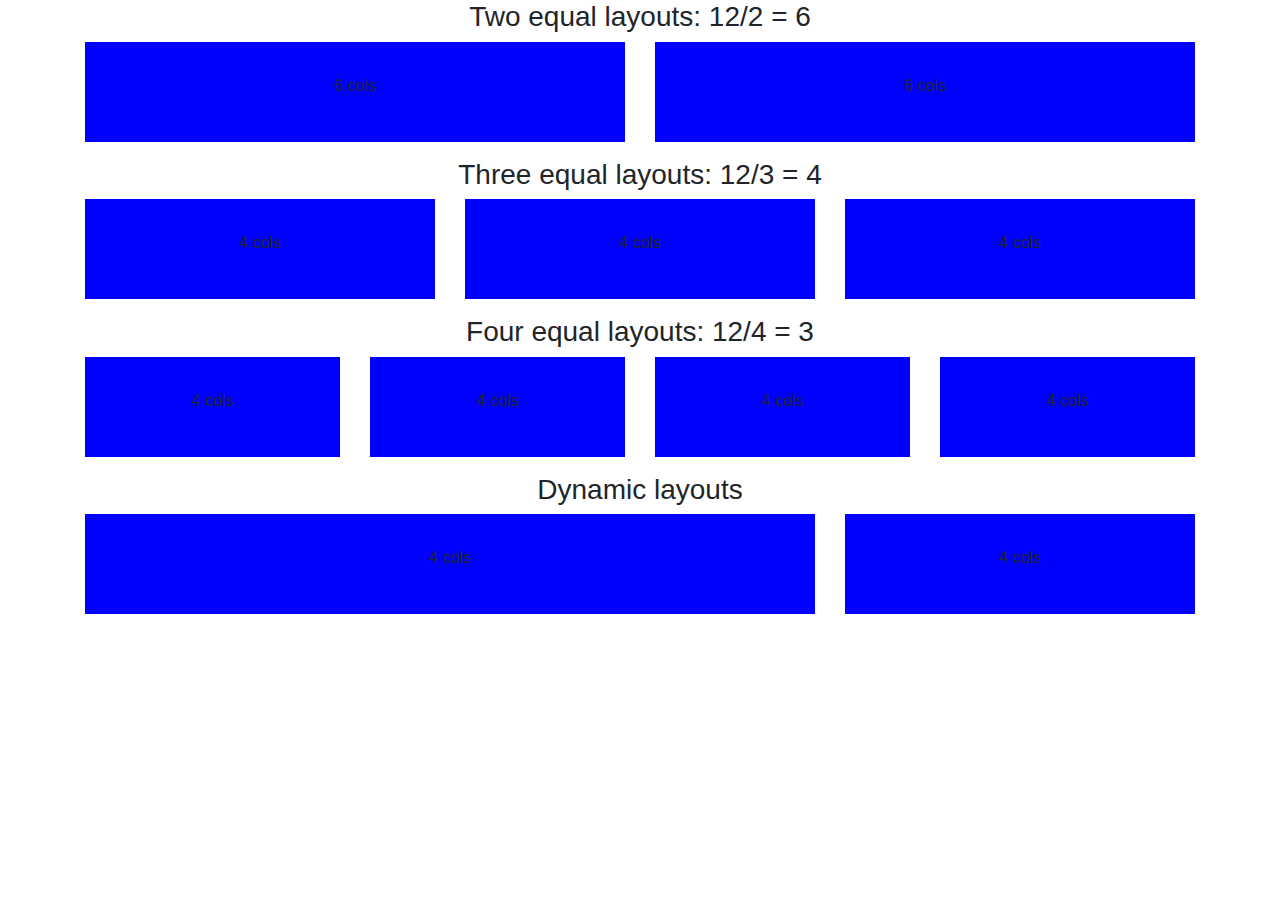
<file: index.html>
<!DOCTYPE html>
<html lang="en">
<head>
    <meta charset="UTF-8">
    <meta http-equiv="X-UA-Compatible" content="IE=edge">
    <meta name="viewport" content="width=device-width, initial-scale=1.0">
    <title>Document</title>
    <link rel="stylesheet" type="text/css" href="./css/bootstrap.css">
    <link rel="stylesheet" type="text/css" href="styles.css">
</head>

<body>
    <div class="container">
        <h3 class="text-center">Two equal layouts: 12/2 = 6</h3>
        <div class="row">
            <div class="col-md-6"><p>6 cols</p></div>
            <div class="col-md-6"><p>6 cols</p></div>
        </div>
    </div>

    <div class="container">
        <h3 class="text-center">Three equal layouts: 12/3 = 4</h3>
        <div class="row">
            <div class="col-md"><p>4 cols</p></div>
            <div class="col-md"><p>4 cols</p></div>
            <div class="col-md"><p>4 cols</p></div>
        </div>
    </div>

    <div class="container">
        <h3 class="text-center">Four equal layouts: 12/4 = 3</h3>
        <div class="row">
            <div class="col-md col1"><p>4 cols</p></div>
            <div class="col-md col2"><p>4 cols</p></div>
            <div class="col-md col3"><p>4 cols</p></div>
            <div class="col-md col4"><p>4 cols</p></div>
        </div>
    </div>

    <div class="container">
        <h3 class="text-center">Dynamic layouts</h3>
        <div class="row">
            <div class="col-md-8 col5"><p>4 cols</p></div>
            <div class="col-md-4 col6"><p>4 cols</p></div>
        </div>
    </div>

    <script type="text/javascript" src="./js/bootstrap.bundle.js"></script>
    <script type="text/javascript" src="./js/jquery-3.6.1.min.js"></script>
</body>
</html>
</file>
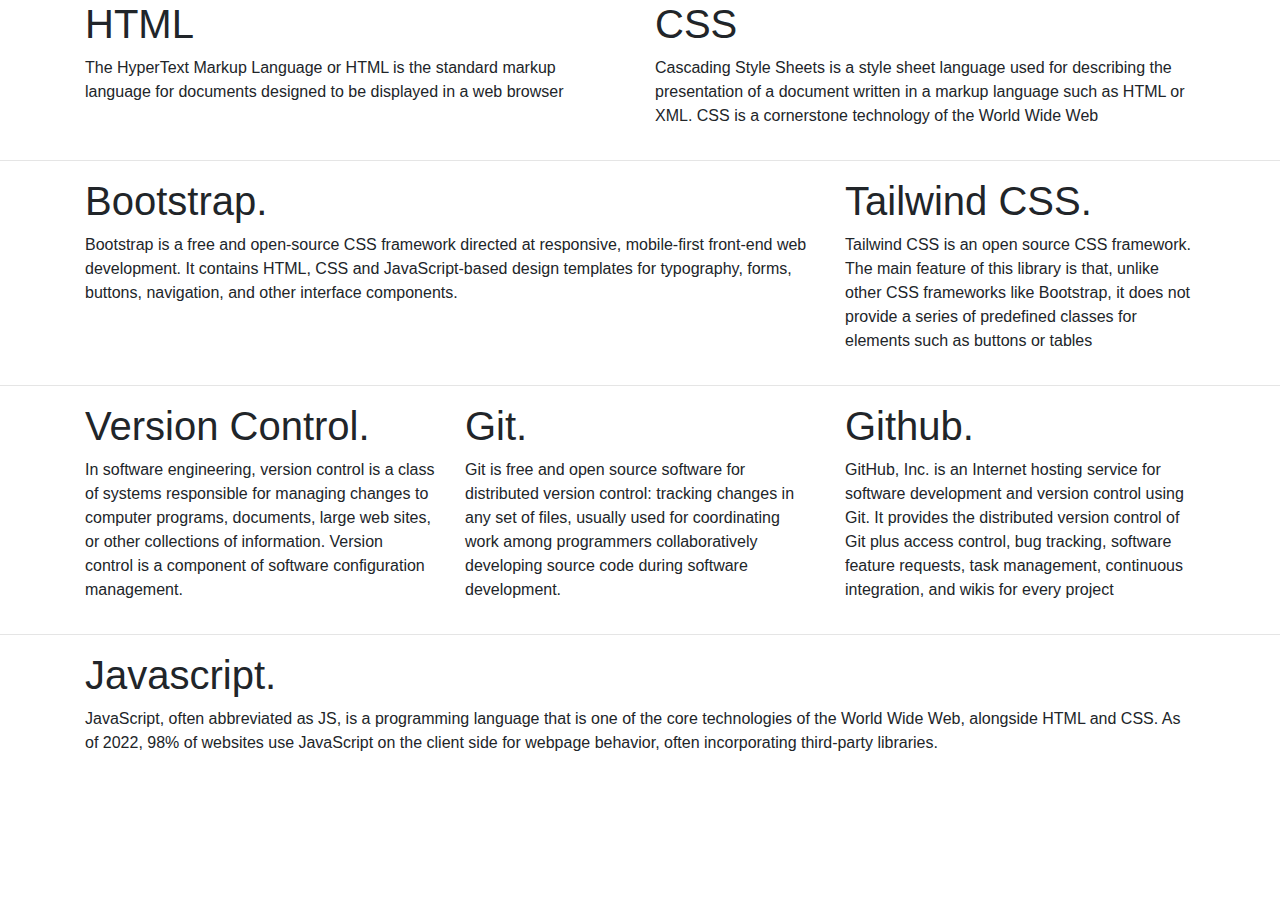
<file: blog.html>
<!DOCTYPE html>
<html lang="en">
<head>
    <meta charset="UTF-8">
    <meta http-equiv="X-UA-Compatible" content="IE=edge">
    <meta name="viewport" content="width=device-width, initial-scale=1.0">
    <title>Document</title>
    <link rel="stylesheet" href="./css/bootstrap.css">
</head>

<body>
    <div class="container">
        <div class="row">

            <div class="col">
                <h1>HTML</h1>
                <p>The HyperText Markup Language or HTML is the standard markup language for documents designed to be displayed in a web browser</p>
            </div>

            <div class="col">
                <h1>CSS</h1>
                <p>Cascading Style Sheets is a style sheet language used for describing the presentation of a document written in a markup language such as HTML or XML. CSS is a cornerstone technology of the World Wide Web</p>
            </div>
        </div>
    </div>

    <hr>

    <div class="container">
        <div class="row">

            <div class="col-md-8">
                <h1>Bootstrap.</h1>
                <p>Bootstrap is a free and open-source CSS framework directed at responsive, mobile-first front-end web development. It contains HTML, CSS and JavaScript-based design templates for typography, forms, buttons, navigation, and other interface components.</p>
                </div>

            <div class="col">
                <h1>Tailwind CSS.</h1>
                <p>Tailwind CSS is an open source CSS framework. The main feature of this library is that, unlike other CSS frameworks like Bootstrap, it does not provide a series of predefined classes for elements such as buttons or tables</p>
                </div>     
        </div>
    </div>
    <hr>

    <div class="container">
        <div class="row">

            <div class="col-md-4">
                <h1>Version Control.</h1>
                <p>In software engineering, version control is a class of systems responsible for managing changes to computer programs, documents, large web sites, or other collections of information. Version control is a component of software configuration management.</p>
                </div>
            <div class="col-md-4">
                <h1>Git.</h1>
                <p>Git is free and open source software for distributed version control: tracking changes in any set of files, usually used for coordinating work among programmers collaboratively developing source code during software development.</p>
            </div>  
            
            <div class="col">
                <h1>Github.</h1>
                <p>GitHub, Inc. is an Internet hosting service for software development and version control using Git. It provides the distributed version control of Git plus access control, bug tracking, software feature requests, task management, continuous integration, and wikis for every project</p>
            </div>
        </div>
    </div>
    <hr>

    <div class="container">
        <div class="row">
            <div class="col">
                <h1>Javascript.</h1>
                <p>JavaScript, often abbreviated as JS, is a programming language that is one of the core technologies of the World Wide Web, alongside HTML and CSS. As of 2022, 98% of websites use JavaScript on the client side for webpage behavior, often incorporating third-party libraries.</p>
            </div>    
        </div>
    </div>

    
    <script type="" src="./js/jquery-3.6.1.min.js"></script>
    <script type="" src="./js/bootstrap.js"></script>

</body>
</html>
</file>
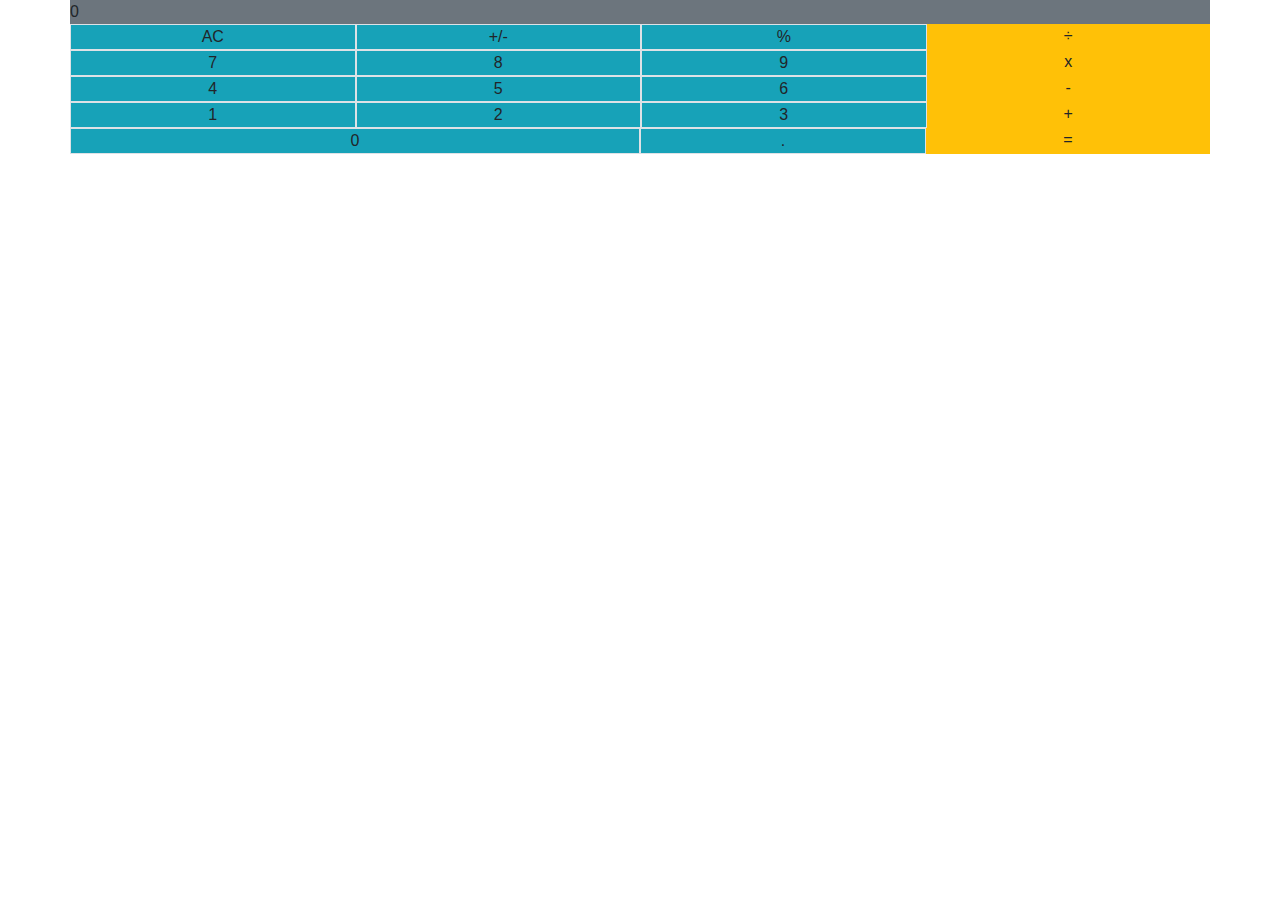
<file: calculator.html>
<!DOCTYPE html>
<html lang="en">
<head>
    <meta charset="UTF-8">
    <meta http-equiv="X-UA-Compatible" content="IE=edge">
    <meta name="viewport" content="width=device-width, initial-scale=1.0">
    <title>Calculator</title>
    <link rel="stylesheet" href="./css/bootstrap.css">
    <link rel="stylesheet" href="">
</head>

<body>
    <div class="container">
        <div class="row bg-secondary text-end">0</div>
        <div class="row">
            <div class="col bg-info text-center border fs-3">AC</div>
            <div class="col bg-info text-center border fs-3">+/-</div>
            <div class="col bg-info text-center border fs-3">%</div>
            <div class="col bg-warning text-center fs-3">&#247;</div>
        </div>
        <div class="row">
            <div class="col bg-info text-center border fs-3">7</div>
            <div class="col bg-info text-center border fs-3">8</div>
            <div class="col bg-info text-center border fs-3">9</div>
            <div class="col bg-warning text-center fs-3">x</div>
        </div>
        <div class="row">
            <div class="col bg-info text-center border fs-3">4</div>
            <div class="col bg-info text-center border fs-3">5</div>
            <div class="col bg-info text-center border fs-3">6</div>
            <div class="col bg-warning text-center fs-3">-</div>
        </div>
        <div class="row">
            <div class="col bg-info text-center border fs-3">1</div>
            <div class="col bg-info text-center border fs-3">2</div>
            <div class="col bg-info text-center border fs-3">3</div>
            <div class="col bg-warning text-center fs-3">+</div>
        </div>
        <div class="row">
            <div class="col-md-6 bg-info text-center border fs-3">0</div>
            <div class="col bg-info text-center border fs-3">.</div>
            <div class="col bg-warning text-center fs-3">=</div>
        </div>
    </div>


    <script type="" src="./js/bootstrap.bundle.js"></script>
</body>
</html>
</file>
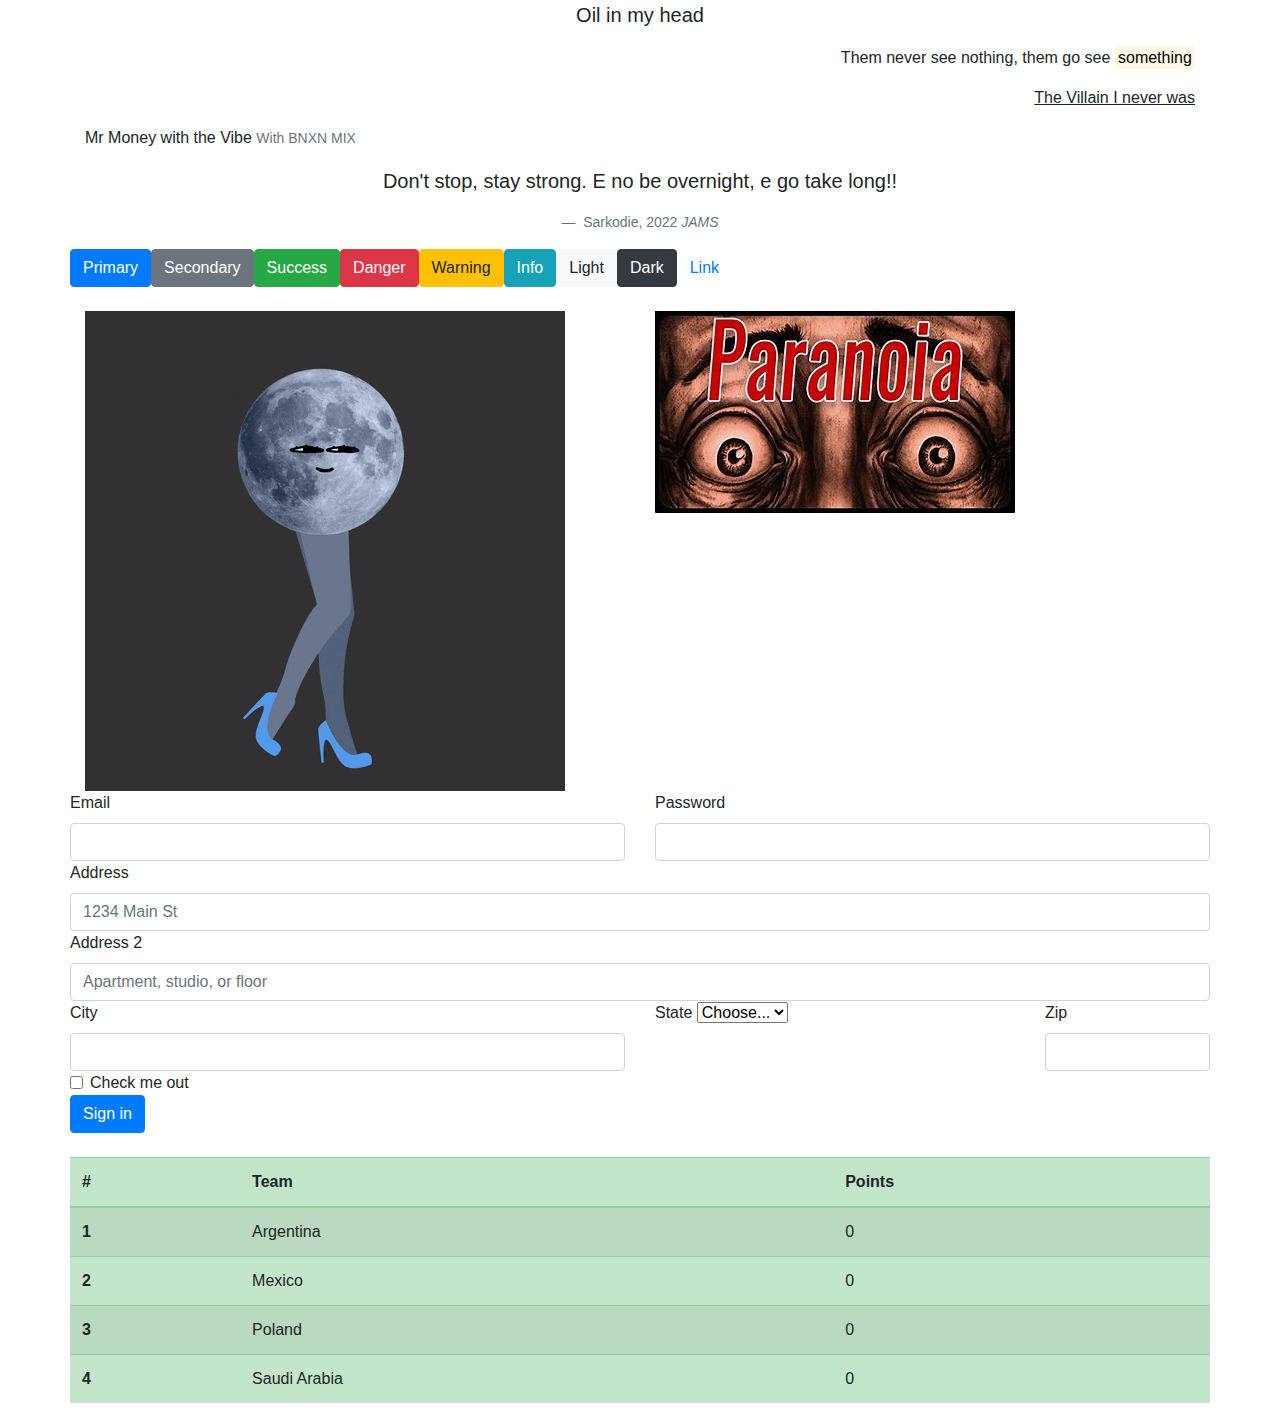
<file: content.html>
<!DOCTYPE html>
<html lang="en">
<head>
    <meta charset="UTF-8">
    <meta http-equiv="X-UA-Compatible" content="IE=edge">
    <meta name="viewport" content="width=device-width, initial-scale=1.0">
    <title>Document</title>
    <link rel="stylesheet" href="./css/bootstrap.css">
    <link rel="stylesheet" href="content.css">
</head>

<body>
    <div class="container">
        <p class="text-center lead">Oil in my head</p>
        <p class="text-right">Them never see nothing, them go see <mark>something</mark></p>
        <p class="capitalize text-right"><u>The Villain I never was</u></p>
        <p>Mr Money with the Vibe
            <small class="text-muted">With  BNXN MIX</small>
        </p>
        
        <figure class="text-center">
            <blockquote class="blockquote">
              <p>Don't stop, stay strong. E no be overnight, e go take long!!</p>
            </blockquote>
            <figcaption class="blockquote-footer">
              Sarkodie, 2022 <cite title="Source Title">JAMS</cite>
            </figcaption>
          </figure>

      <div class="row">
        <button type="button" class="btn btn-primary">Primary</button>
        <button type="button" class="btn btn-secondary">Secondary</button>
        <button type="button" class="btn btn-success">Success</button>
        <button type="button" class="btn btn-danger">Danger</button>
        <button type="button" class="btn btn-warning">Warning</button>
        <button type="button" class="btn btn-info">Info</button>
        <button type="button" class="btn btn-light">Light</button>
        <button type="button" class="btn btn-dark">Dark</button>
        <button type="button" class="btn btn-link">Link</button>
      </div>
    </div>
<br>
    <div class="container">
        <div class="row">
          <div class="col">
            <img class="img-fluid" src="./images/gih.gif">
          </div>
          <div class="col">
            <img class="img-fluid" src="./images/OIP.jfif">
          </div>
        </div>
    </div>

    <div class="container">
        <div class="row">
            <form class="row g-3">
                <div class="col-md-6">
                  <label for="inputEmail4" class="form-label">Email</label>
                  <input type="email" class="form-control" id="inputEmail4">
                </div>
                <div class="col-md-6">
                  <label for="inputPassword4" class="form-label">Password</label>
                  <input type="password" class="form-control" id="inputPassword4">
                </div>
                <div class="col-12">
                  <label for="inputAddress" class="form-label">Address</label>
                  <input type="text" class="form-control" id="inputAddress" placeholder="1234 Main St">
                </div>
                <div class="col-12">
                  <label for="inputAddress2" class="form-label">Address 2</label>
                  <input type="text" class="form-control" id="inputAddress2" placeholder="Apartment, studio, or floor">
                </div>
                <div class="col-md-6">
                  <label for="inputCity" class="form-label">City</label>
                  <input type="text" class="form-control" id="inputCity">
                </div>
                <div class="col-md-4">
                  <label for="inputState" class="form-label">State</label>
                  <select id="inputState" class="form-select">
                    <option selected>Choose...</option>
                    <option>...</option>
                  </select>
                </div>
                <div class="col-md-2">
                  <label for="inputZip" class="form-label">Zip</label>
                  <input type="text" class="form-control" id="inputZip">
                </div>
                <div class="col-12">
                  <div class="form-check">
                    <input class="form-check-input" type="checkbox" id="gridCheck">
                    <label class="form-check-label" for="gridCheck">
                      Check me out
                    </label>
                  </div>
                </div>
                <div class="col-12">
                  <button type="submit" class="btn btn-primary">Sign in</button>
                </div>
              </form>
        </div>
<br>
        <div class="row">
        
              <table class="table table-success table-striped caption-top">
                <thead>
                  <tr>
                    <th scope="col">#</th>
                    <th scope="col">Team</th>
                    <th scope="col">Points</th>
                  </tr>
                </thead>
                <tbody>
                  <tr>
                    <th scope="row">1</th>
                    <td>Argentina</td>
                    <td>0</td>
                  </tr>
                  <tr>
                    <th scope="row">2</th>
                    <td>Mexico</td>
                    <td>0</td>
                  </tr>
                  <tr>
                    <th scope="row">3</th>
                    <td>Poland</td>
                    <td>0</td>
                  </tr>
                  <tr>
                    <th scope="row">4</th>
                    <td>Saudi Arabia</td>
                    <td>0</td>
                  </tr>
                </tbody>
              </table>
        </div>
    </div>

    <script type="" src="./js/jquery-3.6.1.min.js"></script>
    <script type="" src="./js/bootstrap.js"></script>
</body>
</html>
</file>
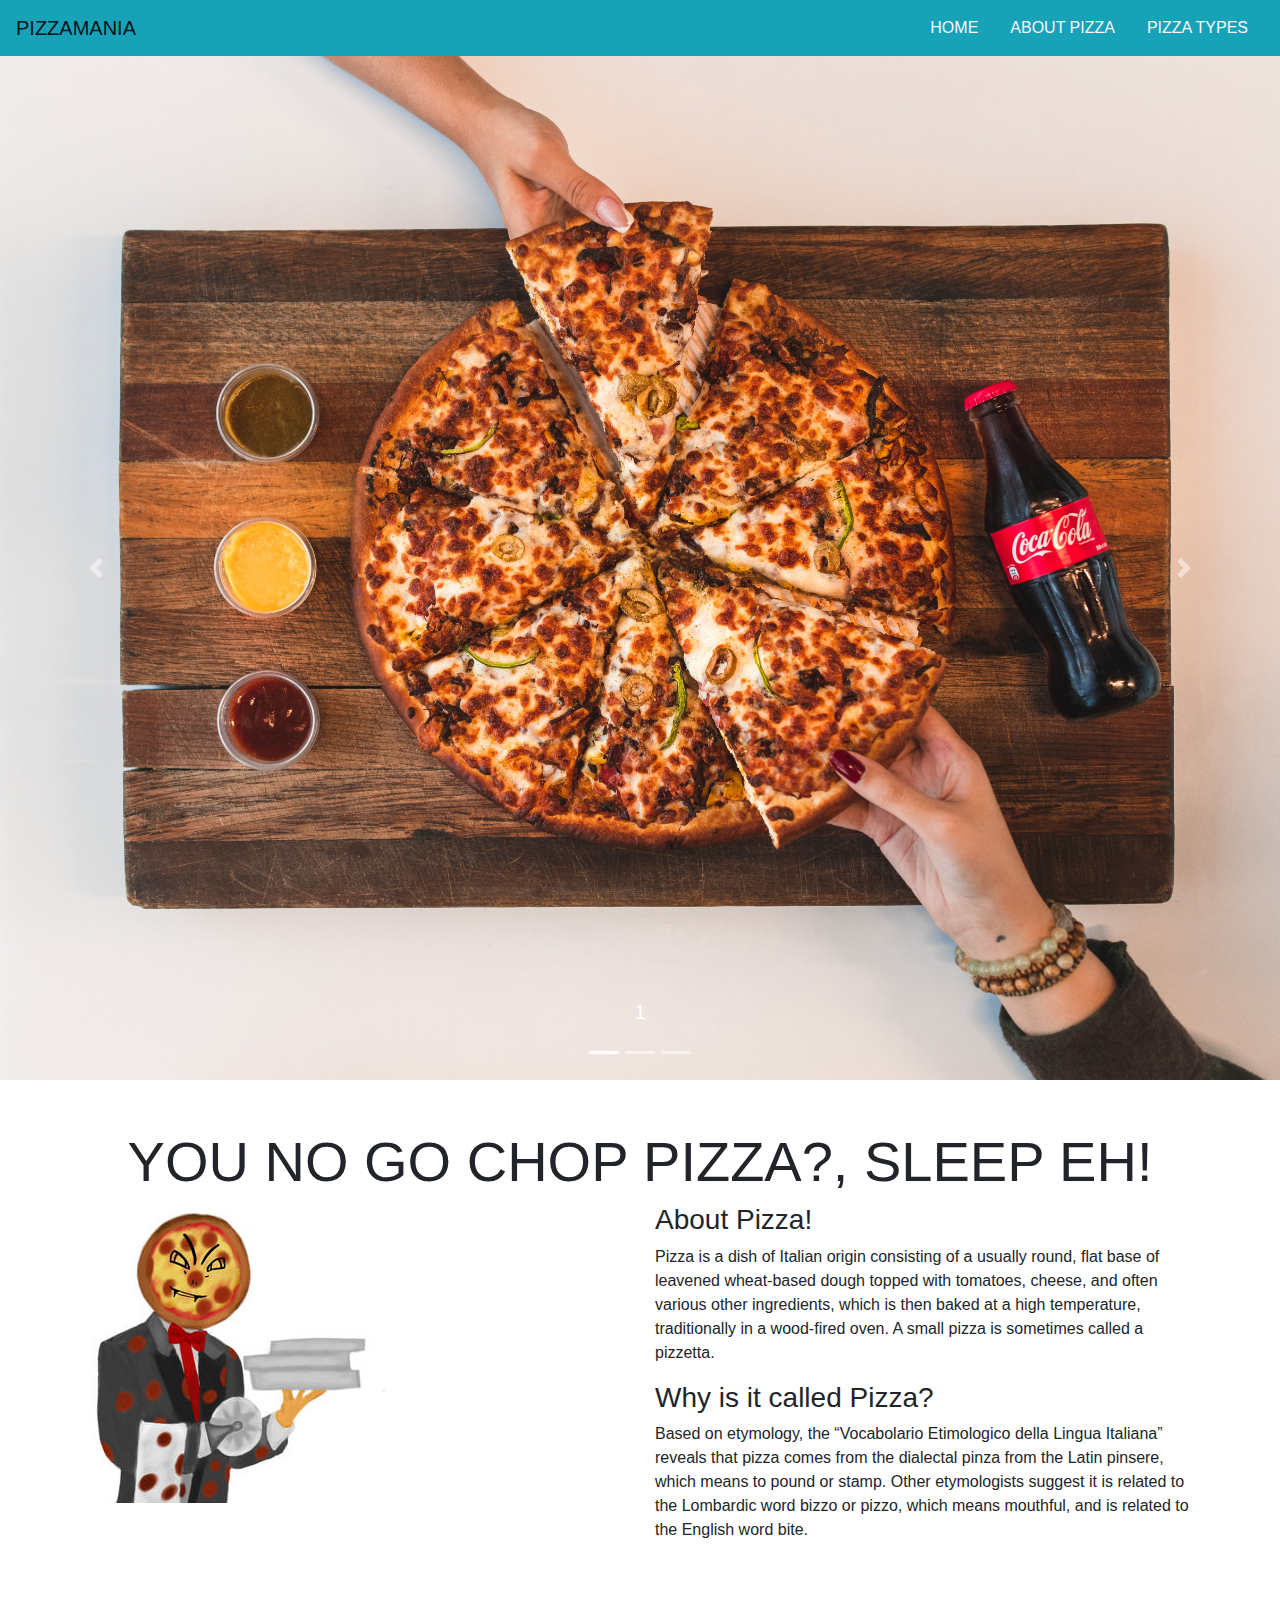
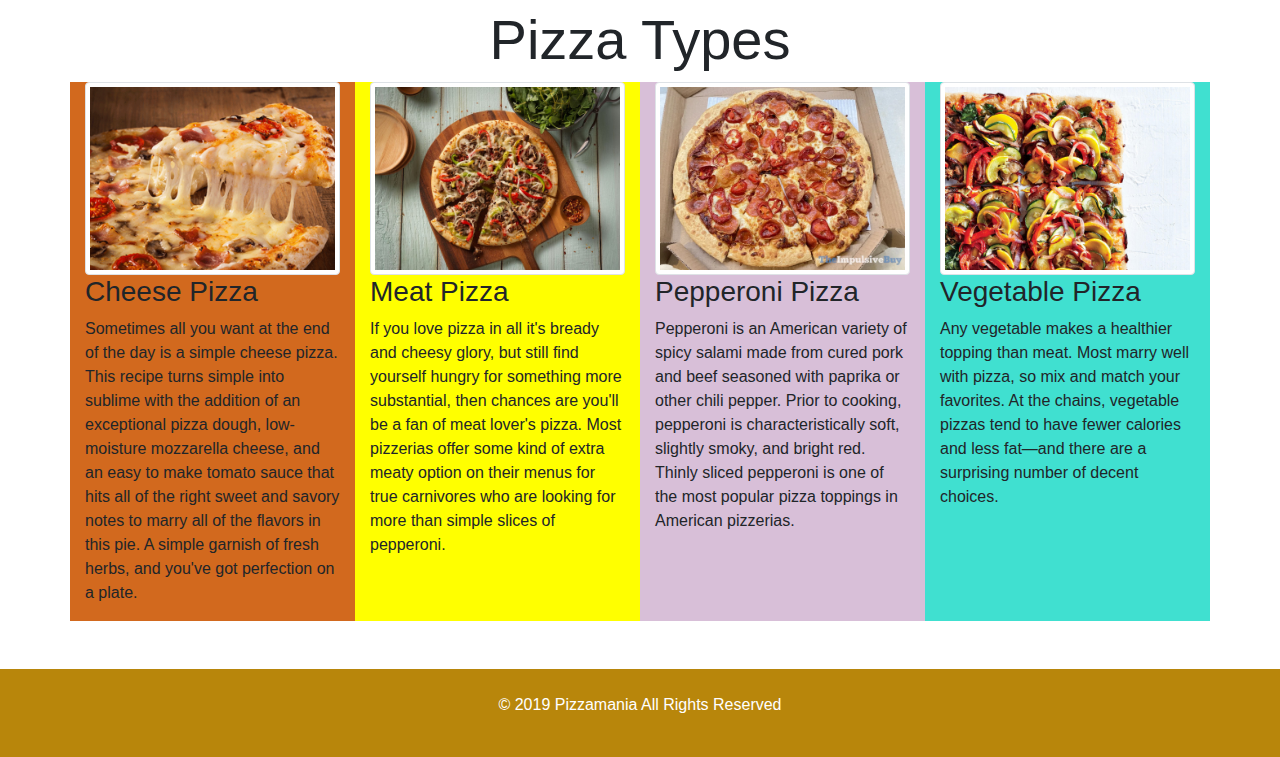
<file: pizza.html>
<!DOCTYPE html>
<html lang="en">
<head>
    <meta charset="UTF-8">
    <meta http-equiv="X-UA-Compatible" content="IE=edge">
    <meta name="viewport" content="width=device-width, initial-scale=1.0">
    <title>PIZZAMANIA</title>
    <link rel="stylesheet" href="./css/bootstrap.css">
    <link rel="stylesheet" href="pizza.css">
</head>

<body>
    <nav class="navbar navbar-light bg-info">
    <span class="navbar-brand mb-0 h1">PIZZAMANIA</span>

        <ul class="nav justify-content-end">
            <li class="nav-item">
              <a class="nav-link active" href="#">HOME</a>
            </li>
            <li class="nav-item">
              <a class="nav-link" href="#">ABOUT PIZZA</a>
            </li>
            <li class="nav-item">
              <a class="nav-link" href="#">PIZZA TYPES</a>
            </li>
          </ul>
    </nav>
      
    <div id="carouselExampleCaptions" class="carousel slide" data-ride="carousel">
      <ol class="carousel-indicators">
        <li data-target="#carouselExampleCaptions" data-slide-to="0" class="active"></li>
        <li data-target="#carouselExampleCaptions" data-slide-to="1"></li>
        <li data-target="#carouselExampleCaptions" data-slide-to="2"></li>
      </ol>
      <div class="carousel-inner">
        <div class="carousel-item active">
          <img src="./images/mahyar-motebassem-pGA4zHvpo5E-unsplash.jpg" class="d-block w-100" alt="...">
          <div class="carousel-caption d-none d-md-block">
            <h5>1</h5>
            <p></p>
          </div>
        </div>
        <div class="carousel-item">
          <img src="./images/georgia-z-JG5lgvc57qE-unsplash.jpg" class="d-block w-100" alt="...">
          <div class="carousel-caption d-none d-md-block">
            <h5>2</h5>
            <p></p>
          </div>
        </div>
        <div class="carousel-item">
          <img src="./images/istockphoto-1315458540-1024x1024.jpg" class="d-block w-100" alt="...">
          <div class="carousel-caption d-none d-md-block">
            <h5>3</h5>
            <p></p>
          </div>
        </div>
      </div>
      <button class="carousel-control-prev" type="button" data-target="#carouselExampleCaptions" data-slide="prev">
        <span class="carousel-control-prev-icon" aria-hidden="true"></span>
        <span class="sr-only">Previous</span>
      </button>
      <button class="carousel-control-next" type="button" data-target="#carouselExampleCaptions" data-slide="next">
        <span class="carousel-control-next-icon" aria-hidden="true"></span>
        <span class="sr-only">Next</span>
      </button>
    </div>

    <div class="container piz">
      <h1 class="display-4 text-center">YOU NO GO CHOP PIZZA?, SLEEP EH!</h1>
      <div class="row">
        
        <div class="col">
        <img src="./images/pizzaman_by_fridlybandit_dak7k95-300w.jpg" alt="">
        </div>

        <div class="col">
          <h3>About Pizza!</h3>
          <p>Pizza is a dish of Italian origin consisting of a usually round, flat base of leavened wheat-based dough topped with tomatoes, cheese, and often various other ingredients, which is then baked at a high temperature, traditionally in a wood-fired oven. A small pizza is sometimes called a pizzetta.</p>
          <h3>Why is it called Pizza?</h3>
          <p>Based on etymology, the “Vocabolario Etimologico della Lingua Italiana” reveals that pizza comes from the dialectal pinza from the Latin pinsere, which means to pound or stamp. Other etymologists suggest it is related to the Lombardic word bizzo or pizzo, which means mouthful, and is related to the English word bite.</p>
        </div>

      </div>
    </div>

        <div class="container pizz">
          <h3 class="text-center display-4">Pizza Types</h3>
          <div class="row row-cols-4">

            <div class="col bord">
              <img src="./images/cheese.gif" class="img-thumbnail" alt="Cheese">
              <div class="caption">
                <h3>Cheese Pizza</h3>
                <p>Sometimes all you want at the end of the day is a simple cheese pizza. This recipe turns simple into sublime with the addition of an exceptional pizza dough, low-moisture mozzarella cheese, and an easy to make tomato sauce that hits all of the right sweet and savory notes to marry all of the flavors in this pie. A simple garnish of fresh herbs, and you've got perfection on a plate.</p>
              </div>
            </div>

            <div class="col bord1">
              <img src="./images/meat.jpg" class="img-thumbnail" alt="Meat">
              <div class="caption">
                <h3>Meat Pizza</h3>
                <p>If you love pizza in all it's bready and cheesy glory, but still find yourself hungry for something more substantial, then chances are you'll be a fan of meat lover's pizza. Most pizzerias offer some kind of extra meaty option on their menus for true carnivores who are looking for more than simple slices of pepperoni.</p>
              </div>
            </div>

            <div class="col bord2">
              <img src="./images/pepper1.webp" class="img-thumbnail" alt="Pepper">
              <div class="caption">
                <h3>Pepperoni Pizza</h3>
                <p>Pepperoni is an American variety of spicy salami made from cured pork and beef seasoned with paprika or other chili pepper. Prior to cooking, pepperoni is characteristically soft, slightly smoky, and bright red. Thinly sliced pepperoni is one of the most popular pizza toppings in American pizzerias.</p>
              </div>
            </div>

            <div class="col bord3">
              <img src="./images/veggie1.jpg" class="img-thumbnail" alt="Vegetable">
              <div class="caption">
                <h3>Vegetable Pizza</h3>
                <p>Any vegetable makes a healthier topping than meat. Most marry well with pizza, so mix and match your favorites. At the chains, vegetable pizzas tend to have fewer calories and less fat—and there are a surprising number of decent choices.</p>
              </div>
            </div>

          </div>
        </div>

        <div class="footer">
          <div class="container">
              <p class="text-center">&copy; 2019 Pizzamania All Rights Reserved</p>
          </div>
        </div>
  

    <script type="" src="./js/jquery-3.6.1.min.js"></script>
    <script type="" src="./js/bootstrap.bundle.js"></script>

</body>
</html>
</file>
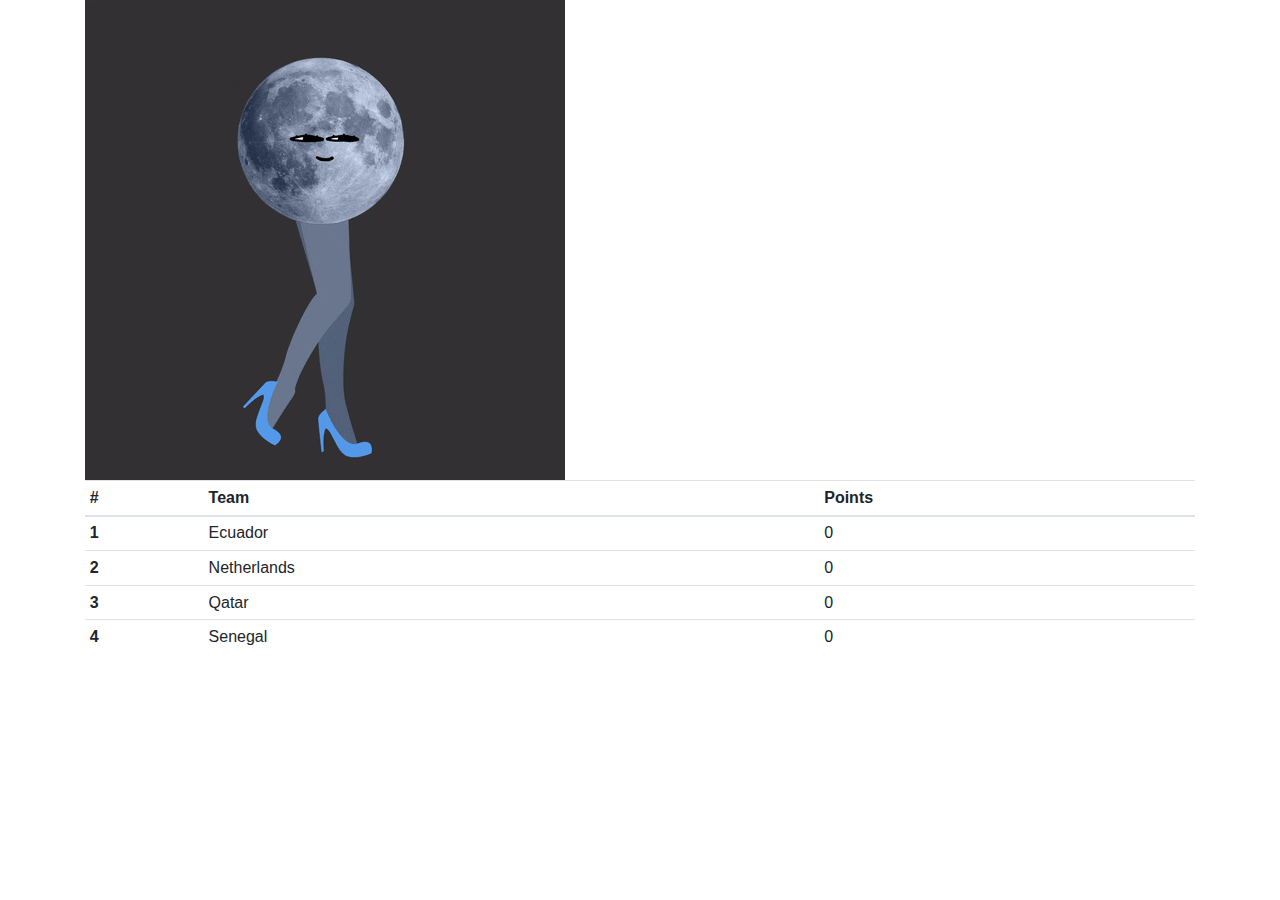
<file: Untitled-1.html>
<!DOCTYPE html>
<html lang="en">
<head>
    <meta charset="UTF-8">
    <meta http-equiv="X-UA-Compatible" content="IE=edge">
    <meta name="viewport" content="width=device-width, initial-scale=1.0">
    <title>Document</title>
    <link rel="stylesheet" href="./css/bootstrap.css">
</head>

<body>

    <div class="container">
        <div class="row">
          <div class="col">
            <img class="img-fluid" src="./images/gih.gif">
          </div>
        </div>

        <div class="container">
            <div class="row">
                <table class="table table-sm caption-top">
                    <thead>
                      <tr>
                        <th scope="col">#</th>
                        <th scope="col">Team</th>
                        <th scope="col">Points</th>
                      </tr>
                    </thead>
                    <tbody>
                      <tr>
                        <th scope="row">1</th>
                        <td>Ecuador</td>
                        <td>0</td>
                      </tr>
                      <tr>
                        <th scope="row">2</th>
                        <td>Netherlands</td>
                        <td>0</td>
                      </tr>
                      <tr>
                        <th scope="row">3</th>
                        <td>Qatar</td>
                        <td>0</td>
                      </tr>
                      <tr>
                        <th scope="row">4</th>
                        <td>Senegal</td>
                        <td>0</td>
                      </tr>
                    </tbody>
                  </table>
            </div>
           
        </div>

         
</body>
</html>
</file>
<file: styles.css>
p{
    height: 100px;
    background-color: blue;
    text-align: center;
    padding: 2rem;
}
</file>
<file: content.css>
.tab {
    width: 30%;
    background-color:forestgreen
}

.tab1 {
    width: 30%;
}
</file>
<file: pizza.css>
.lightup {
    background-color: #dc3545 !important;
}

a {
    color: #f8f9fa;
}

.long{
    height: 600px;
}

.piz {
    margin-top: 3rem;
    margin-bottom: 2rem;
}

.pizz {
    margin-top: 3rem;
    margin-bottom: 3rem;
}

.bord {
    background-color: chocolate;
}
.bord1 {
    background-color: yellow;
}
.bord2 {
    background-color: thistle;
}
.bord3 {
    background-color: turquoise;
}

.footer {
    background-color:darkgoldenrod;
    padding: 1.5rem 0;
    color: white;
}
</file>
